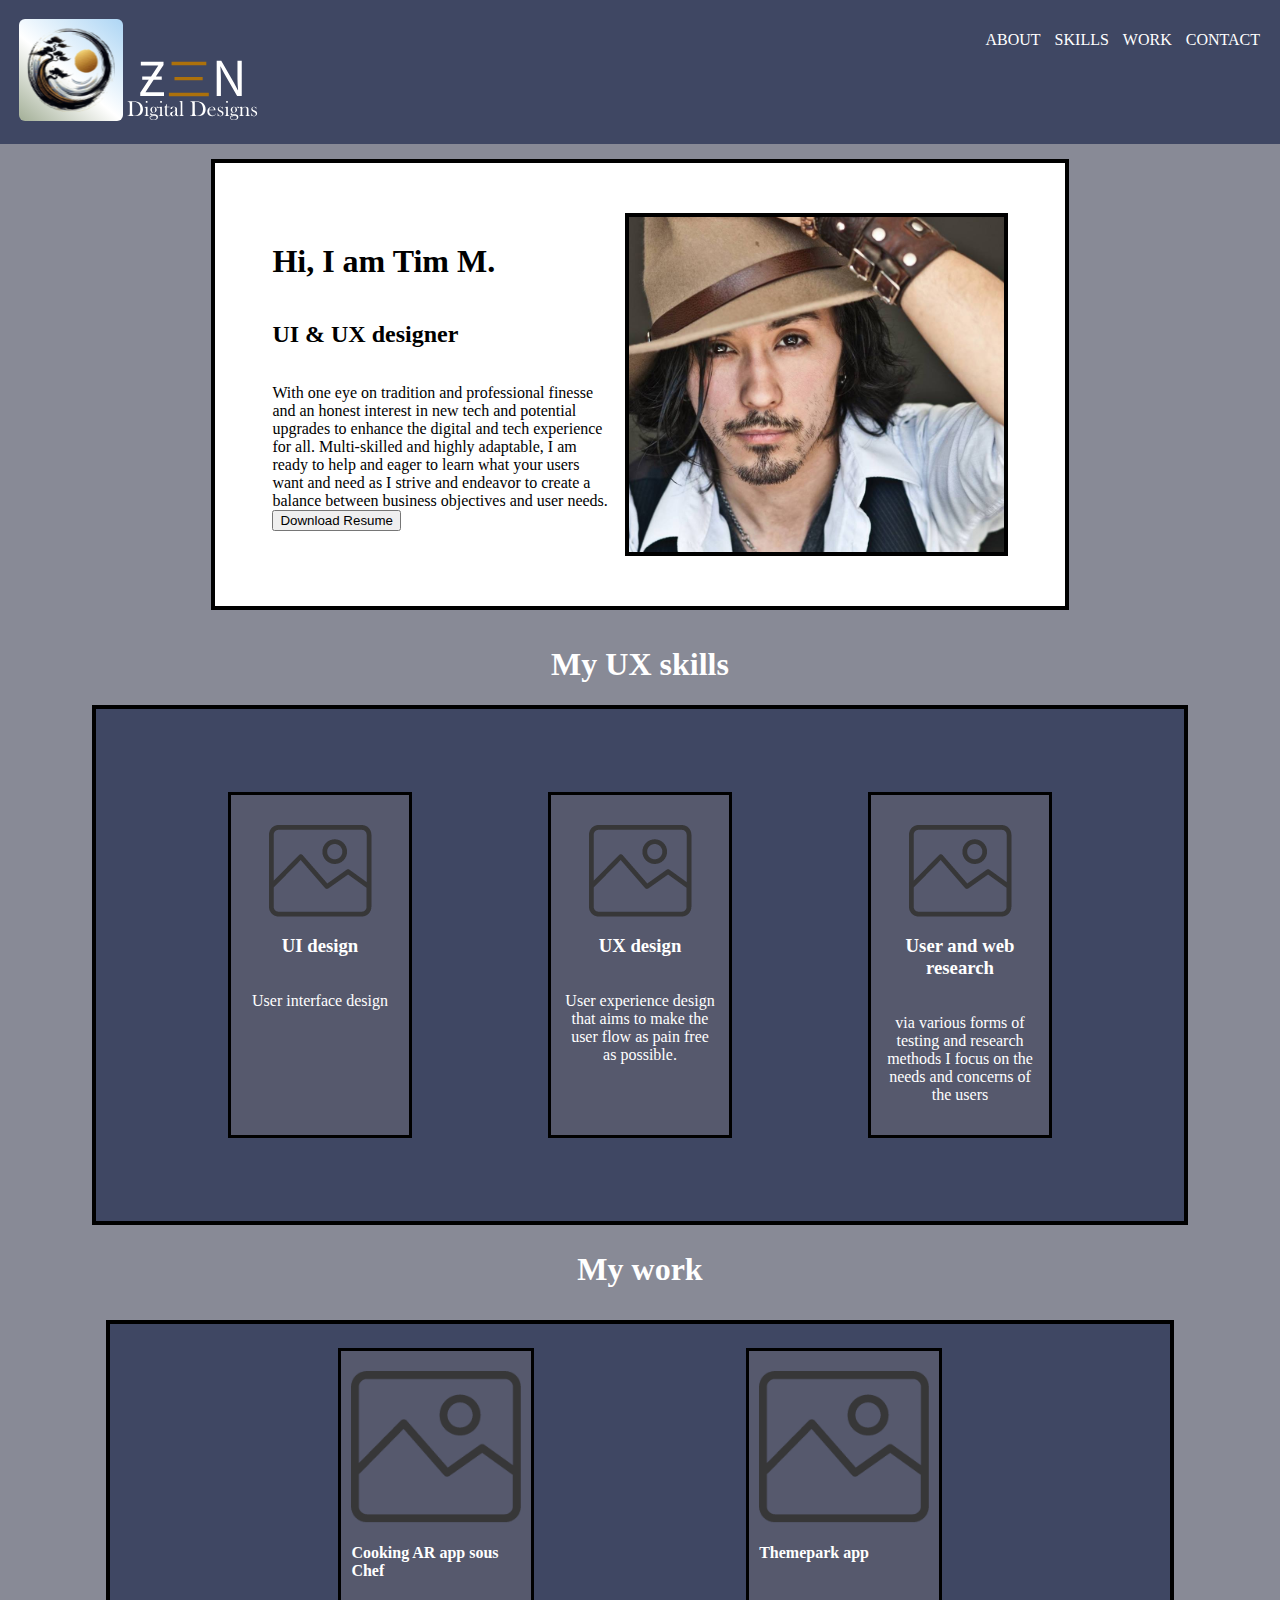
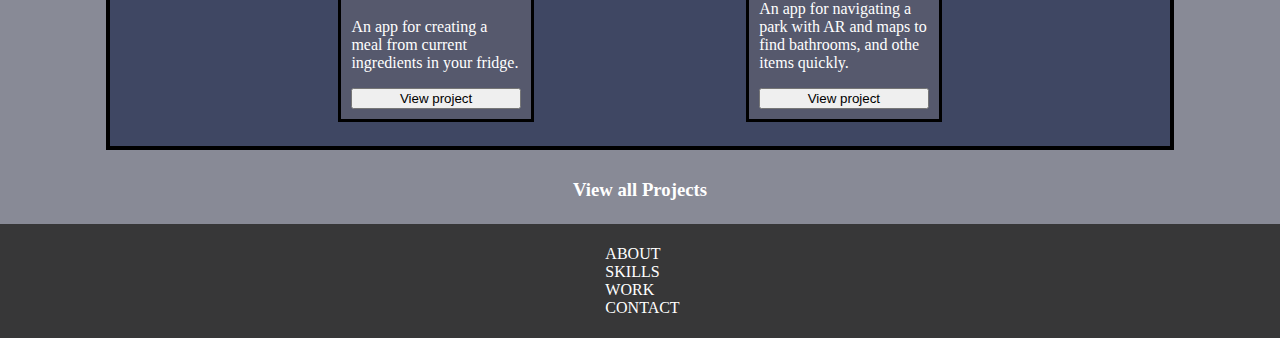
<file: index.html>
<!DOCTYPE html>
<html>
  <head>
     <title>Homework 17 Solved</title>
     <link href="./css/style.css" type="text/css" rel="stylesheet">
  </head>
  <body>
     <div class="wrapper">
         <header>
             <img src="images/True new logo in the works.svg">
             <ul>
                 <li>ABOUT</li>
                 <li>SKILLS</li>
                 <li>WORK</li>
                 <li>CONTACT</li>
             </ul>
         </header>
         <section class="heroImg">
             <div class="content">
                    <img src="./images/svg picture.svg"class="flexPic">
                    <div class="aboutMe">
                    <h1>Hi, I am Tim M.</h1>
                    <h2>UI & UX designer</h2>
                    <p>With one eye on tradition and professional finesse and an honest interest in new tech and potential upgrades to enhance the digital and tech experience for all. Multi-skilled and highly adaptable, I am ready to help and eager to learn what your users want and need as I strive and endeavor to create a balance between business objectives and user needs.<button>Download Resume</button></p>
                    </div>
             </div>
         </section>
<!--My UX SKills section coded using CSS flex-->
         <section class="mySkills">
             <h1>My UX skills</h1>
             <div class="flexContainer" >
                 <div id="uiDesign">
                     <img src="./images/placeholder_pic.png">
                     <h3>UI design</h3>
                     <p>User interface design</p>
                 </div>

                 <div id="uxDesign">
                     <img src="./images/placeholder_pic.png">
                     <h3>UX design</h3>
                     <p>User experience design that aims to make the user flow as pain free as possible.</p>
                 </div>
                 
                 <div id="userTesting">
                     <img src="./images/placeholder_pic.png">
                     <h3>User and web research</h3>
                     <p> via various forms of testing and research methods I focus on the needs and concerns of the users </p>
                 </div>
             </div>
         </section>
<!-- My Work Section Constructed using CSS Grid -->
         <section class="myWork">
               <h1>My work</h1>
               <div class="workGrid">
                     <div id="child1">
                         <img src="./images/placeholder_pic@2x.png">
                         <h4>
                             Cooking AR app sous Chef
                         </h4>
                         <p>
                             An app for creating a meal from current ingredients in your fridge.
                         </p>
                         <button>View project</button>
                     </div> 

                     <div id="child2">
                          <img src="./images/placeholder_pic@2x.png">
                          <h4>
                             Themepark app
                          </h4>
                          <p>
                             An app for navigating a park with AR and maps to find bathrooms, and othe items quickly.
                          </p>
                          <button>View project</button>
                     </div>
               </div>
               <h3>View all Projects</h3>   
         </section>
         <footer>
             <ul>
                 <li>ABOUT</li>
                 <li>SKILLS</li>
                 <li>WORK</li>
                 <li>CONTACT</li>
             </ul>
         </footer>
     </div>
  </body>
</html>
</file>
<file: css/style.css>
.wrapper {
  display: flex;
  flex-direction: column;
  min-height: 100vh;
  height: 100%;
  justify-content: space-between;
}

body {
  margin: 0;
}

header {
  background-color: #3F4763;
  padding: 15px;
}

header ul {
  float: right;
  color: white;
}

header li {
  display: inline-block;
  padding: 0px 5px;
}

header p {
  display: inline-block;
}

.heroImg {
  display: flex;
  background-color: #888a96;
  padding: 15px;
  align-items: center;
  justify-content: center;
  margin: 0%;
}

.content {
  display: flex;
  flex-direction: row-reverse;
  flex-wrap: wrap;
  justify-content: space-around;
  align-items: center;
  padding: 4%;
  align-content: center;
  background-color: #FFFFFF;
  max-width: 60%;
  border: 4px solid black;
}

.flexPic {
  display: flex;
  max-width: 100%;
  max-height: 100%;
  min-height: 40%;
  min-height: 40%;
  border: 4px solid black;
}

.aboutMe {
  display: flex;
  flex-direction: column;
  text-align: left;
  max-width: 45%;
  min-width: 20%;
  max-height: 30%;
}

.mySkills{
  display:flex;
  flex-direction:column;
  text-align: center;
  background-color: #888a96;
  color:white;
}

.flexContainer {
  display:flex;
  align-self: center;
  width: 75%;
  border: 4px solid black;
  justify-content: space-around;
  padding: 5%;
  background-color: #3F4763;
}

#uiDesign{
  display:flex;
  border: 3px solid black;
  flex-direction: column; 
  width: 33%;
  max-width: 150px;
  background-color: #56596d;
  color: #FFFFFF;
  padding:1.5%;
  padding-top: 30px;
  align-items: center;
  margin: 2%;
  
}

#uxDesign{
  display:flex;
  border: 3px solid black;
  flex-direction: column; 
  width: 33%;
  max-width: 150px;
  background-color: #56596d;
  color: #FFFFFF;
  padding:1.5%;
  padding-top: 30px;
  align-items: center;
  margin: 2%;
}

#userTesting{ 
  display:flex;
  border: 3px solid black;
  flex-direction: column; 
  width: 33%;
  max-width: 150px;
  background-color: #56596d;
  color: #FFFFFF;
  padding:1.5%;
  padding-top: 30px;
  align-items: center;
  text-align: center;
  margin: 2%;
}

.myWork{
  display: flex;
  flex-direction: column;
  padding: 5px;
  background-color:#888a96;
  color:white;
  align-items: center;
  margin:0%;
}

.workGrid {
  background-color: #3F4763;
  display:grid;
  grid-column-start: 2;
  grid-column-end: 5;
  grid-template-columns: 20% 20% 20% 20% 20%;
  grid-template-rows: 20% 20% 20% 20% 20%;
  border: 4px solid black;
  padding: 20px;
  margin: 10px;
}

#child1{ 
  border: 3px solid black;
  background-color: #56596d;
  display: flex;
  flex-direction: column; 
  justify-content: space-around;
  grid-column-start: 2;
  grid-row-start: 1;
  grid-row-end: 6;
  padding: 5%;
  padding-top: 10%;
  margin: 2%;
} 

#child2{ 
  border: 3px solid black;
  background-color: #56596d;
  display: flex;
  flex-direction: column;
  justify-content: space-around;
  grid-column-start: 4;
  grid-row-start: 1;
  grid-row-end: 6;
  padding: 5%;
  padding-top: 10%;
  margin: 2%;
}


footer {
  background-color: #373738;
  padding: 5px;
  color: white;
  display: flex;
  justify-content: center;
  align-items: center;
}

footer ul {
  list-style: none;
  padding-left: 5px;
}

footer li {
  vertical-align: inline-block;
  padding: 0px 7px;
}

@media screen and (max-width: 600px) {
  body {
   width: 100%;
   background-color: aqua;  }
}

@media screen and (max-width: 1520px) {
  .flexPic {
   display: flex;
   height:50%;
   width: 50%;
   }
}

@media screen and (max-width: 800px) {
  .content {
   display: flex;
   flex-direction:column;
  }
}

@media screen and (max-width: 600px) {
  .workGrid {
   display: flex;
   flex-direction:column;

  }
}

@media screen and (max-width: 600px) {
  .flexContainer {
   display: flex;
   flex-direction: column;
   align-self: center;
   align-items: center;
   width: 80%;
    
  }
}

@media screen and (max-width: 600px) {
  #child1 {
   display: flex;
   flex-direction:column;
   align-self: center;
   width: 30%;
    
  }
}

@media screen and (max-width: 600px) {
  #child2 {
   display: flex;
   flex-direction:column;
   align-self: center;
   width: 30%;
    
   } 
}
</file>
